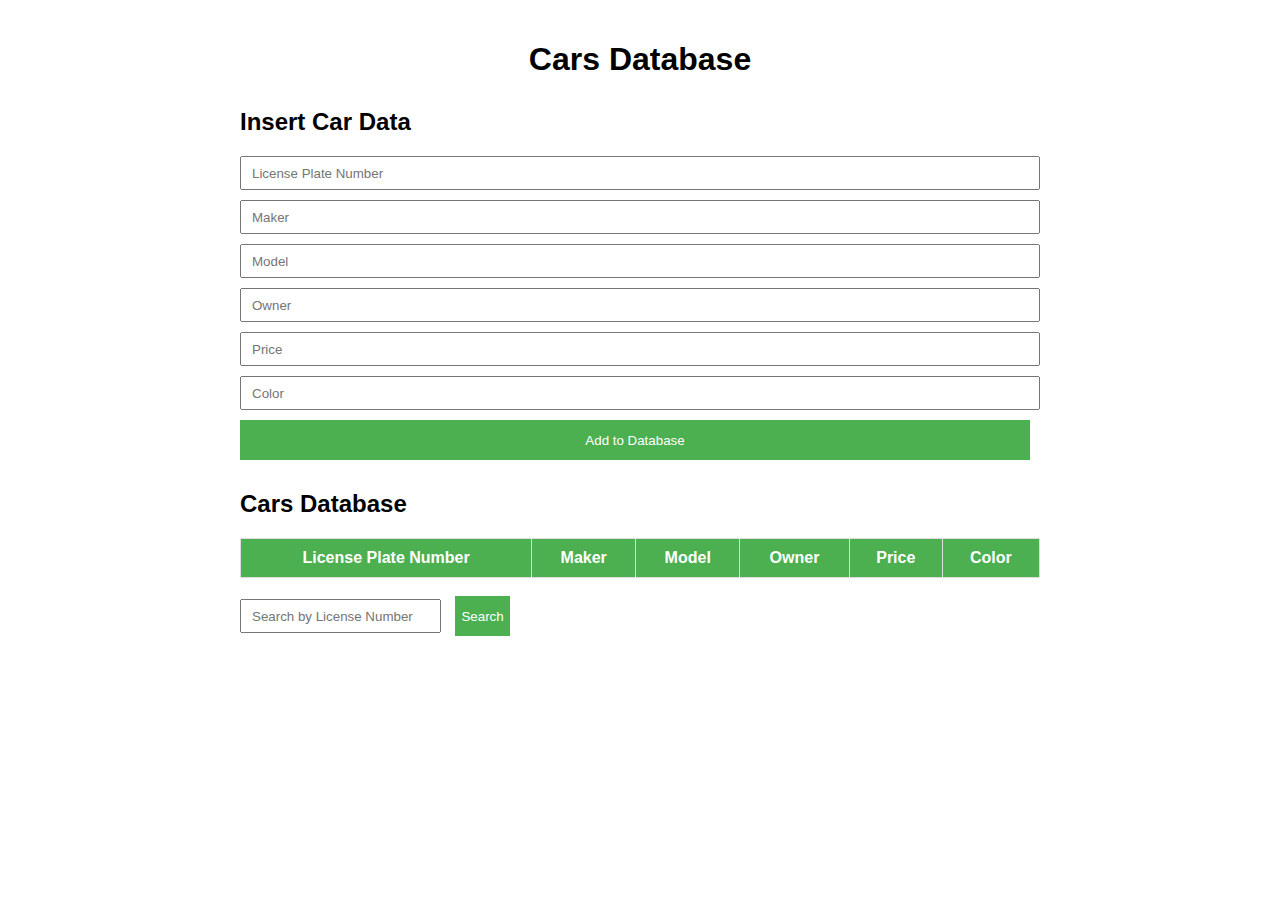
<file: Cars/index.html>
<!DOCTYPE html>
<html lang="en">
<head>
    <meta charset="UTF-8">
    <meta name="viewport" content="width=device-width, initial-scale=1.0">
    <title>Cars Database</title>
    <link rel="stylesheet" href="style.css">
    
</head>
<body>
    <h1>Cars Database</h1>

    <h2>Insert Car Data</h2>
    <form id="car-form">
        <input type="text" id="license-plate" placeholder="License Plate Number" required>
        <input type="text" id="maker" placeholder="Maker" required>
        <input type="text" id="model" placeholder="Model" required>
        <input type="text" id="owner" placeholder="Owner" required>
        <input type="number" id="price" placeholder="Price" required>
        <input type="text" id="color" placeholder="Color" required>
        <button type="add_to_base">Add to Database</button>
      </form>

<h2>Cars Database</h2>  
    <table id="car-table">
        <thead>
          <tr>
            <th>License Plate Number</th>
            <th>Maker</th>
            <th>Model</th>
            <th>Owner</th>
            <th>Price</th>
            <th>Color</th>
          </tr>
        </thead>
        <tbody id="car-table-body"></tbody>
      </table> <br>

      <input type="text" id="search-input" placeholder="Search by License Number">
    <button id="search-button">Search</button> <br> <br>
      
<script src="script.js"></script></body>
</html>
</file>
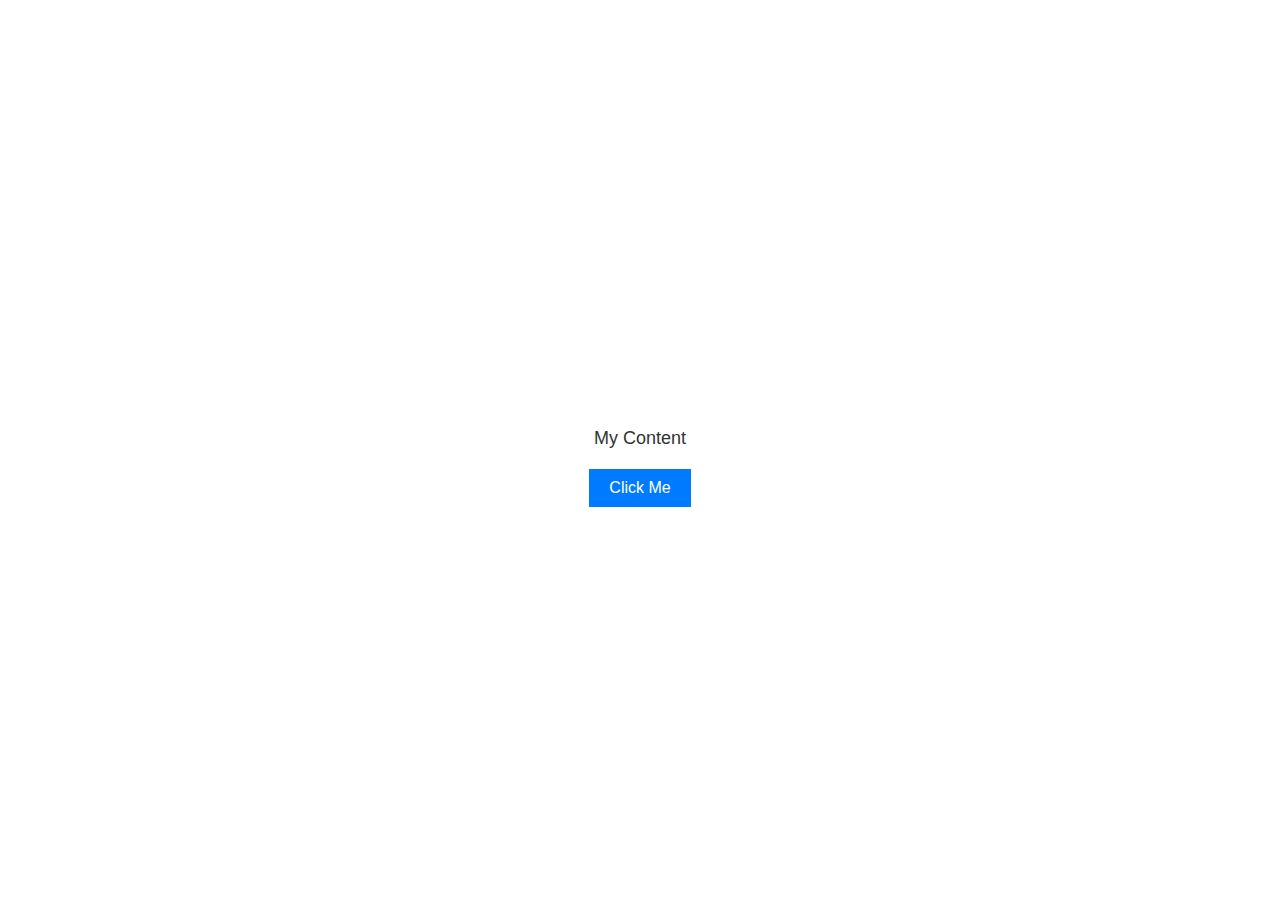
<file: Basic_Dom/basic_dom1/index.html>
<!DOCTYPE html>
<html lang="en">
  <head>
    <meta charset="UTF-8" />
    <meta name="viewport" content="width=device-width, initial-scale=1.0" />
    <title>Basic DOM</title>
    <link rel="stylesheet" href="style.css" />
  </head>
  <body>
    <p id="myContent">My Content</p>
    <button onclick="updateContent()">Click Me</button>

    <script src="script.js"></script>
  </body>
</html>
</file>
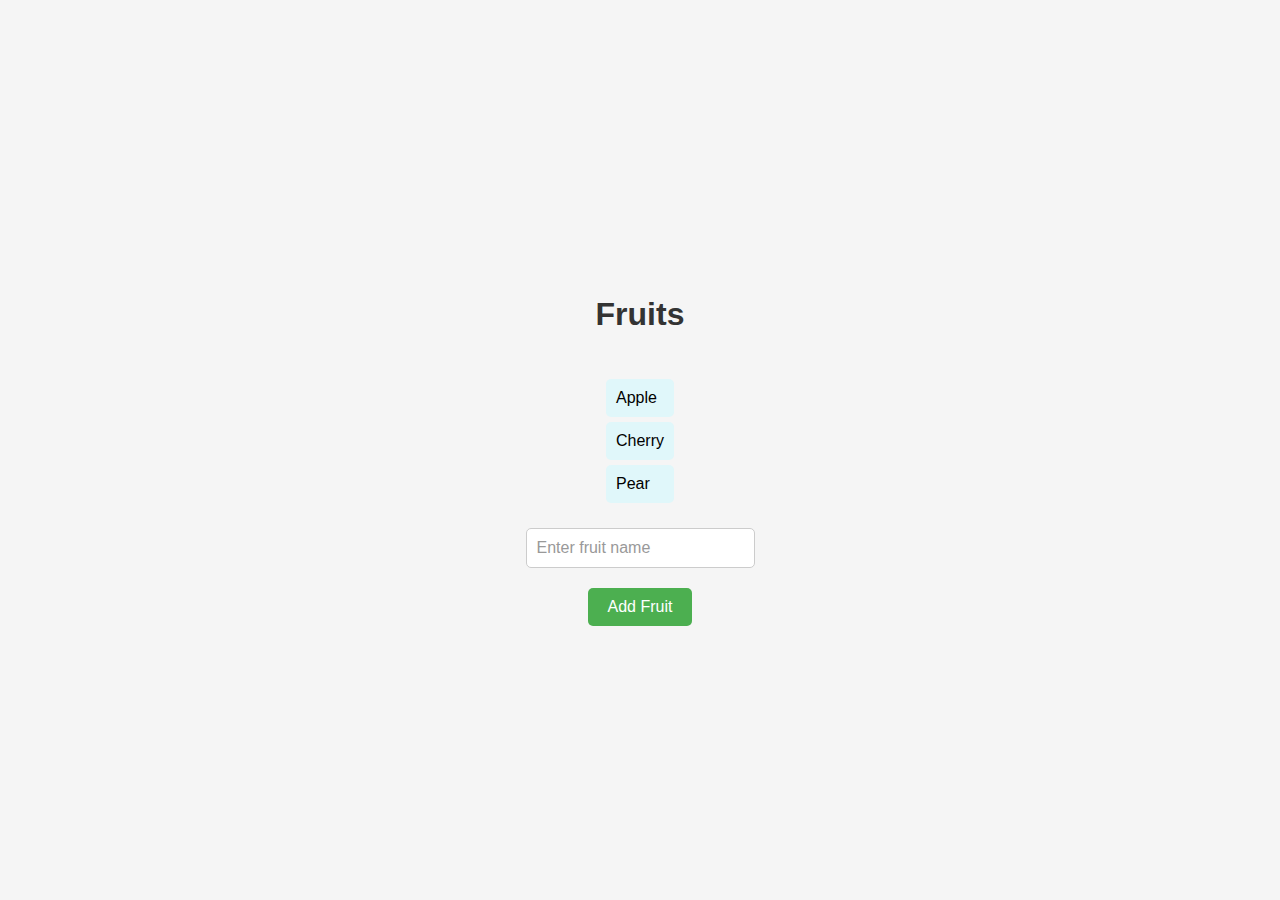
<file: Basic_Dom/basic_dom2/index.html>
<!DOCTYPE html>
<html lang="en">
  <head>
    <meta charset="UTF-8" />
    <meta name="viewport" content="width=device-width, initial-scale=1.0" />
    <title>Basic DOM 2</title>
    <link rel="stylesheet" href="style.css"/>
  </head>
  <body>
    <h1>Fruits</h1>
    <ul id="fruitList">
      <li>Apple</li>
      <li>Cherry</li>
      <li>Pear</li>
    </ul>
    <input type="text" id="fruitInput" placeholder="Enter fruit name" />
    <button id="addFruitBtn">Add Fruit</button>
    <script src="script.js"></script>
  </body>
</html>
</file>
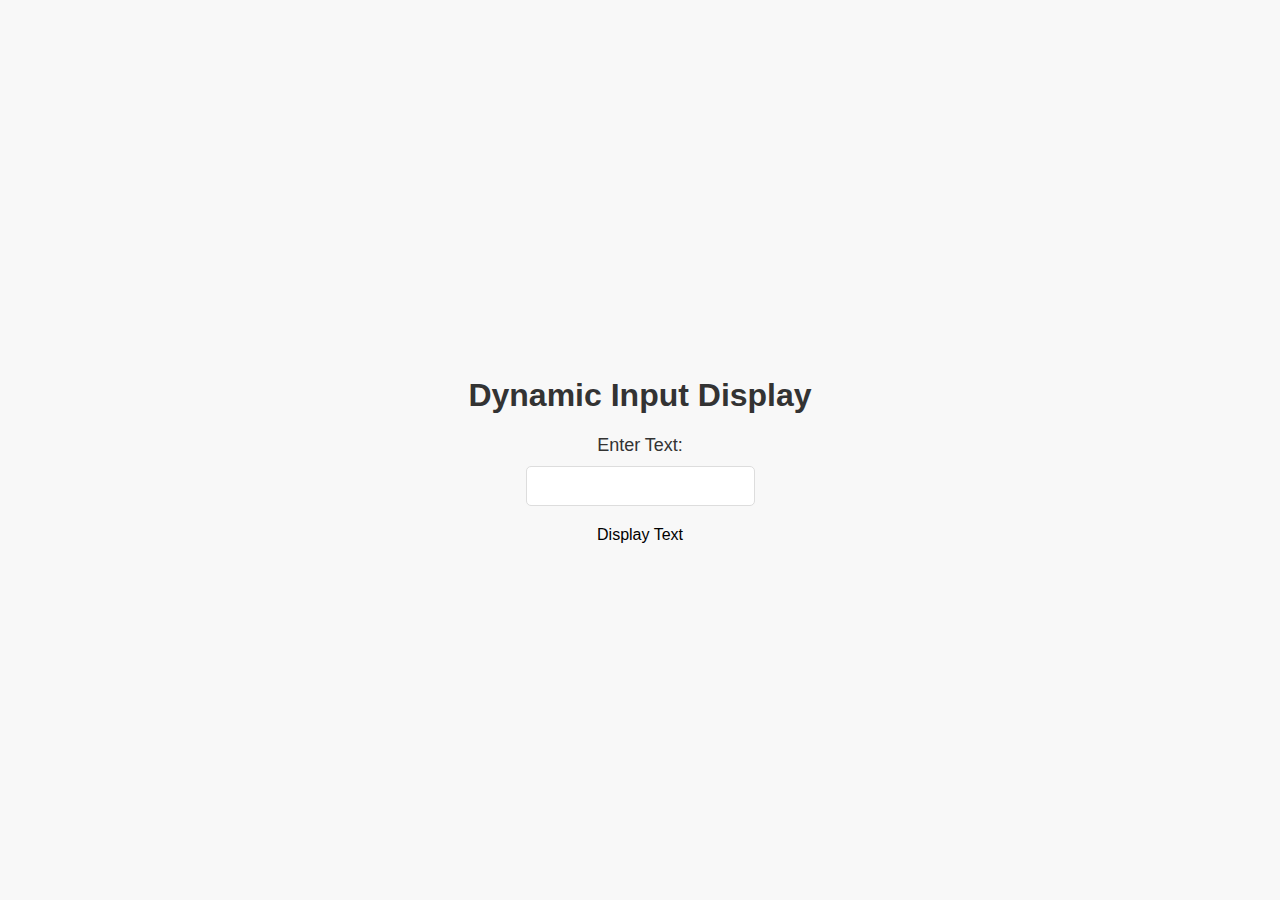
<file: Basic_Dom/basic_dom3/index.html>
<!DOCTYPE html>
<html lang="en">
  <head>
    <meta charset="UTF-8" />
    <meta name="viewport" content="width=device-width, initial-scale=1.0" />
    <title>Dynamic Input Display</title>
    <link rel="stylesheet" href="style.css" />
  </head>
  <body>
    <h1>Dynamic Input Display</h1>
    <label for="userInput">Enter Text: </label>
    <input type="text" id="userInput" />
    <div id="displayText">Display Text</div>
    <script src="script.js"></script>
  </body>
</html>
</file>
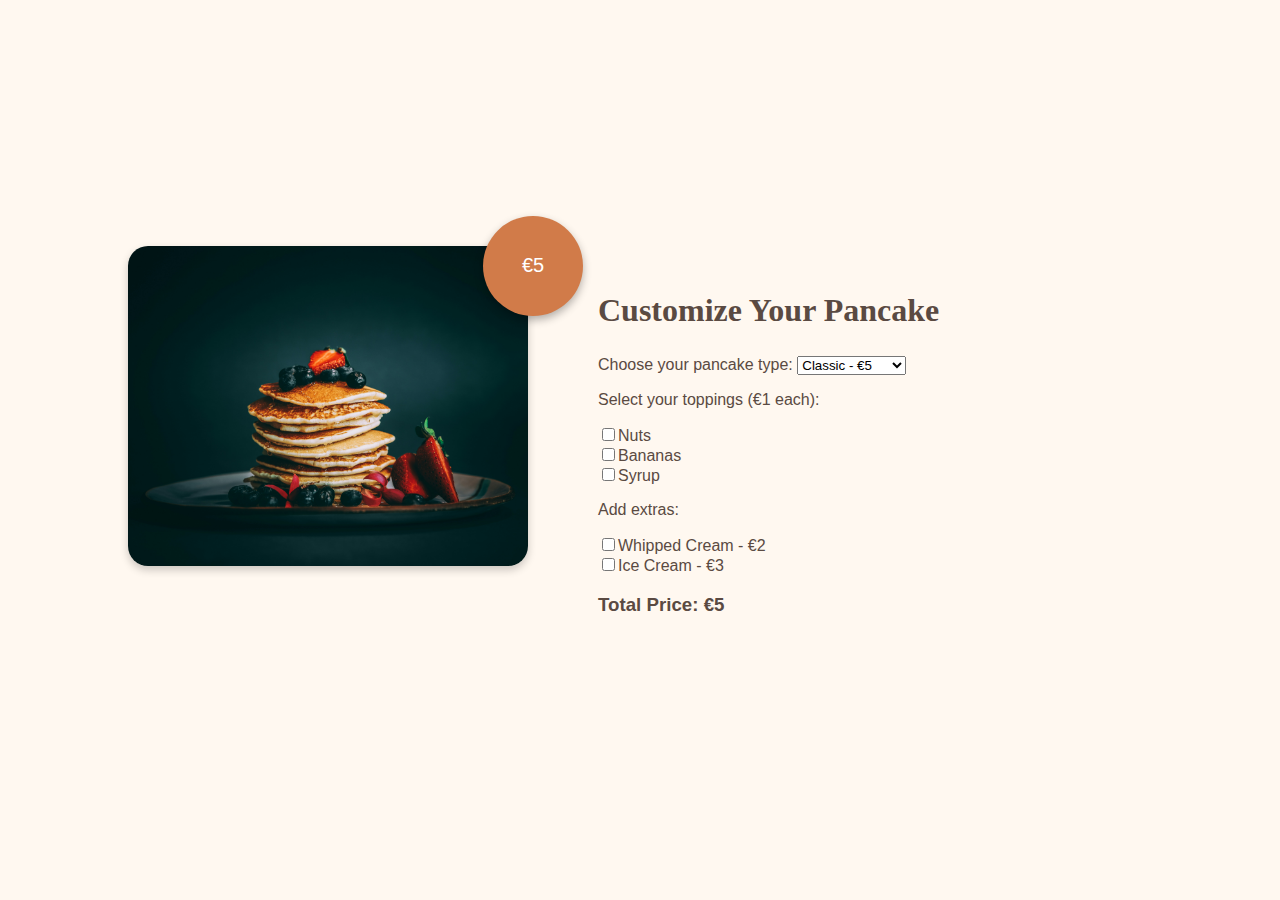
<file: Basic_Dom/basic_dom4/index.html>
<!DOCTYPE html>
<html lang="en">
  <head>
    <meta charset="UTF-8" />
    <title>Pancake Maker</title>
    <link rel="stylesheet" href="style.css" />
  </head>
  <body>
    <div class="container">
      <div class="image-container">
        <img src="images/pancake.jpeg" alt="Delicious pancakes" />
        <div class="price-banner"><span id="totalPriceBanner">€5</span></div>
      </div>
      <div class="form-container">
        <h2>Customize Your Pancake</h2>
        <div class="customization-section">
          <label for="type">Choose your pancake type:</label>
          <select id="type">
            <option value="5">Classic - €5</option>
            <option value="6">Chocolate - €6</option>
            <option value="7">Blueberry - €7</option>
          </select>
        </div>
        <div class="customization-section toppings">
          <p>Select your toppings (€1 each):</p>
          <label for="nuts">
            <input type="checkbox" id="nuts" value="1" />Nuts <br />
          </label>
          <label for="bananas">
            <input type="checkbox" id="bananas" value="1" />Bananas<br />
          </label>
          <label for="syrup">
            <input type="checkbox" id="syrup" value="1" />Syrup<br />
          </label>
        </div>
        <div class="customization-section">
          <p>Add extras:</p>
          <label for="whippedCream">
            <input type="checkbox" id="whippedCream" value="2" />Whipped Cream -
          </label>
          €2<br />
          <label for="iceCream">
            <input type="checkbox" id="iceCream" value="3" />Ice Cream - €3<br />
          </label>
        </div>
        <div class="price-display">
          <h3>Total Price: <span id="totalPriceDisplay">€5</span></h3>
        </div>
      </div>
    </div>
    <script src="script.js"></script>
  </body>
</html>
</file>
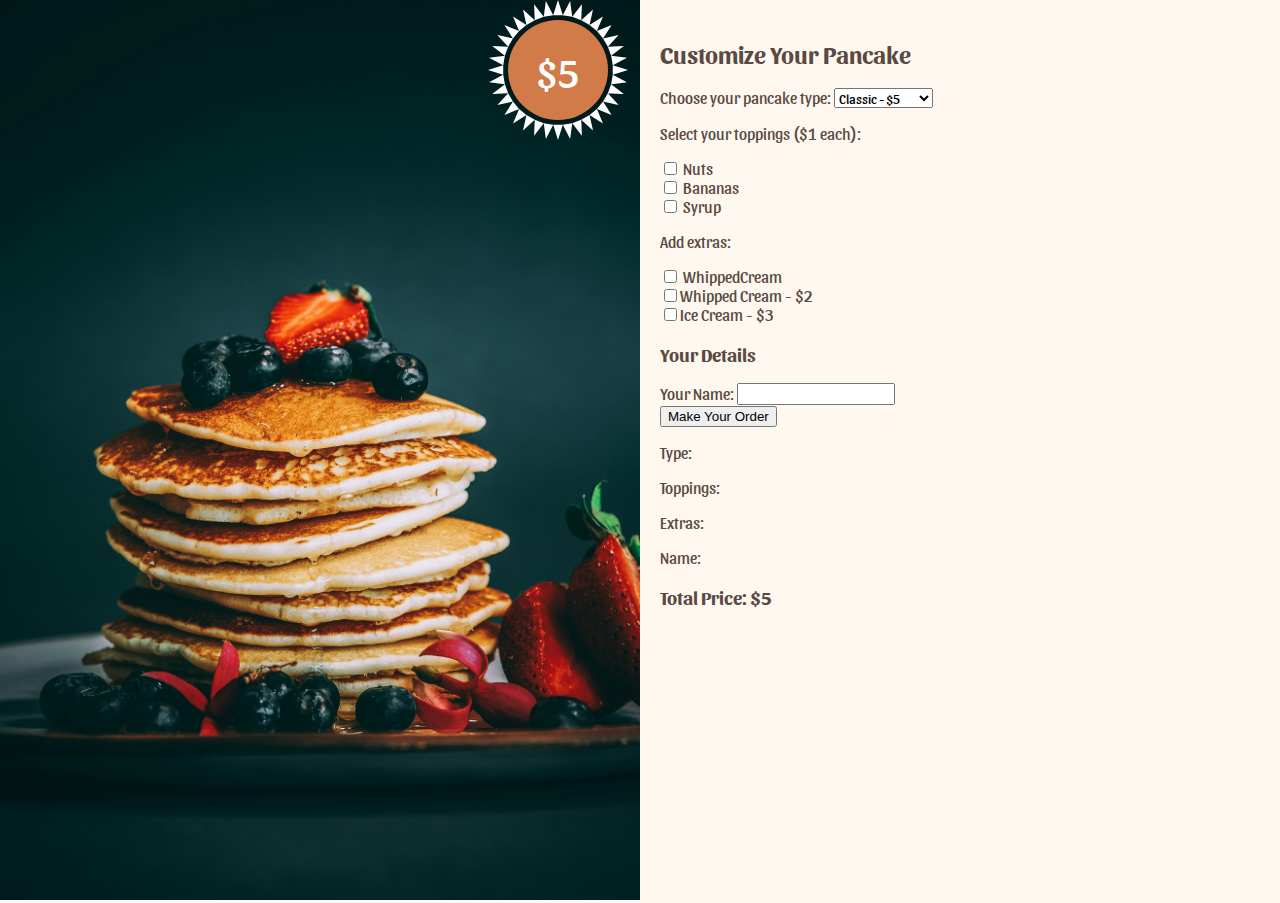
<file: Basic_Dom/basic_dom4_by_Margit/index.html>
<!DOCTYPE html>
<html lang="en">
  <head>
    <meta charset="UTF-8" />
    <title>Pancake Maker</title>
    <link rel="preconnect" href="https://fonts.googleapis.com" />
    <link rel="preconnect" href="https://fonts.gstatic.com" crossorigin />
    <link
      href="https://fonts.googleapis.com/css2?family=Sansita:ital,wght@0,400;0,700;0,800;0,900;1,400;1,700;1,800;1,900&display=swap"
      rel="stylesheet"
    />

    <link rel="stylesheet" href="style.css" />
  </head>
  <body>
    <div class="container">
      <div class="image-container">
        <img src="images/pancake.jpeg" alt="Delicious pancakes" />
        <div class="price-banner"><span id="totalPrice">$5</span></div>
      </div>
      <div class="form-container">
        <h2>Customize Your Pancake</h2>
        <div class="customization-section">
          <label for="type">Choose your pancake type:</label>
          <select id="type">
            <option value="5">Classic - $5</option>
            <option value="6">Chocolate - $6</option>
            <option value="7">Blueberry - $7</option>
          </select>
        </div>
        <div class="customization-section">
          <p>Select your toppings ($1 each):</p>
          <div>
            <input
              type="checkbox"
              id="nuts"
              value="1"
              data-name="Syrup"
              data-category="toppings"
            />
            <label for="nuts">Nuts</label>
          </div>
          <div>
            <input type="checkbox" id="bananas" value="1" />
            <label for="bananas">Bananas</label>
          </div>
          <div>
            <input type="checkbox" id="syrup" value="1" />
            <label for="syrup">Syrup</label>
          </div>
        </div>
        <div class="customization-section">
          <div>
            <p>Add extras:</p>
            <div>
              <input
                type="checkbox"
                id="whippedCream"
                value="2"
                data-name="whippedCream"
                data-category="extras"
              />

              <label for="whippedCream">WhippedCream</label>
            </div>
            <input type="checkbox" id="whippedCream" value="2" />Whipped Cream -
            $2
          </div>
          <div>
            <input type="checkbox" id="iceCream" value="3" />Ice Cream - $3
          </div>
          <div>
            <h3>Your Details</h3>
            <div>
              <label for="customerName">Your Name:</label>
              <input type="text" id="customerName" />
            </div>
            <div>
              <button>Make Your Order</button>
            </div>
          </div>
        </div>
        <div class="order">
          <p>Type: <span id="order_type"></span></p>
          <p>Toppings: <span id="order_toppings"></span></p>
          <p>Extras: <span id="order_extras"></span></p>
          <p>Name: <span id="order_name"></span></p>
        </div>
        <div class="price-display">
          <h3>Total Price: <span id="totalPrice">$5</span></h3>
        </div>
      </div>
    </div>
    <script src="script.js"></script>
  </body>
</html>
</file>
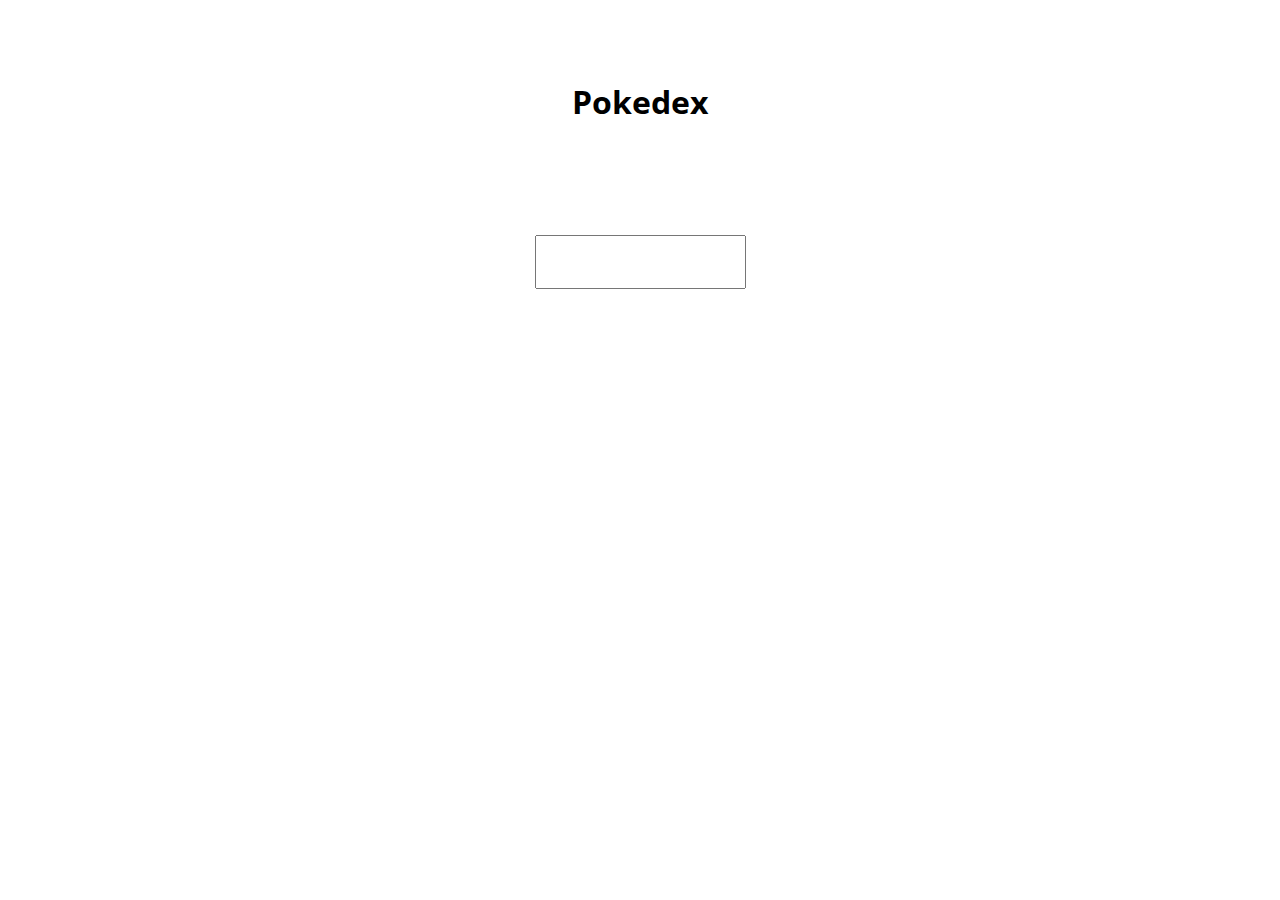
<file: Json_File/Pokémon/index.html>
<!DOCTYPE html>
<html lang="en">
  <head>
    <meta charset="UTF-8" />
    <meta http-equiv="X-UA-Compatible" content="IE=edge" />
    <meta name="viewport" content="width=device-width, initial-scale=1.0" />
    <link rel="stylesheet" href="style.css" />
    <title>API testing</title>
  </head>
  <body>
    <div class="container">
      <h1>Pokedex</h1>
      <input id="search" type="text" />

      <div class="data"></div>
    </div>
    <script src="script.js"></script>
  </body>
</html>
</file>
<file: Cars/style.css>
body {
    font-family: Arial, sans-serif;
    max-width: 800px;
    margin: 0 auto;
    padding: 20px;
  }
  
  h1 {
    text-align: center;
    margin-bottom: 30px;
  }
  
  form {
    display: flex;
    flex-wrap: wrap;
    margin-bottom: 20px;
  }
  
  input,
  button {
    flex-basis: calc(100% - 10px);
    margin-bottom: 10px;
  }

  input[type="text"],
  input[type="number"] {
    height: 30px;
    padding: 0 10px;
  }
  
  button {
    height: 40px;
    background-color: #4CAF50;
    color: white;
    border: none;
    cursor: pointer;
  }
  
  button:hover {
    background-color: #45a049;
  }
  
  #search-input {
    flex-basis: calc(50% - 5px);
    margin-right: 10px;
  }
  
  #search-button {
    flex-basis: calc(50% - 5px);
  }
  
  table {
    width: 100%;
    border-collapse: collapse;
  }
  
  th,
  td {
    padding: 10px;
    border: 1px solid #ddd;
  }
  
  th {
    background-color: #4CAF50;
    color: white;
  }
  
  tr:nth-child(even) {
    background-color: #f2f2f2; }
</file>
<file: Basic_Dom/basic_dom1/style.css>
body {
    font-family: Arial, Helvetica, sans-serif;
    display: flex;
    flex-direction: column;
    align-items: center;
    justify-content: center;
    height: 100vh;
    margin: o;
}

#myContent {
    font-size: 18px;
    color: #333;
    margin-bottom: 20px;
}

button {
    padding: 10px 20px;
    font-size: 16px;
    background-color: #007bff;
    color: #fff;
    border: none;
    cursor: pointer;
    transition: background-color 0.3s;
}

button:hover {
    background-color: #0056b3;
}
</file>
<file: Basic_Dom/basic_dom2/style.css>
body {
    font-family: 'Roboto', sans-serif;
    background-color: #f5f5f5;
    margin: 0;
    padding: 0;
    display: flex;
    flex-direction: column;
    align-items: center;
    justify-content: center;
    height: 100vh;
}

h1 {
    color: #333;
    text-align: center;
}

#fruitList {
    list-style: none;
    padding: 0;
    margin: 20px 0;
}

#fruitList li {
    background-color: #e0f7fa;
    border-radius: 5px;
    padding: 10px;
    margin: 5px 0;
    display: flex;
    justify-content: space-between;
    align-items: center;
}

#fruitList li:hover {
    background-color: #b2ebf2;
    transition: background-color 0.3s;
} 

input {
    padding: 10px;
    font-size: 16px;
    border: 1px solid #ccc;
    border-radius: 5px;
    margin-bottom: 20px;
}

button {
    padding: 10px 20px;
    font-size: 16px;
    background-color: #4caf50;
    color: #fff;
    border: none;
    border-radius: 5px;
    cursor: pointer;
    transition: background-color 0.3s;
}

button:hover {
    background-color: #45a049;
}

#fruitInput::placeholder {
    color: #999;
}

#fruitInput:focus {
    border-color: #4caf50;
}
</file>
<file: Basic_Dom/basic_dom3/style.css>
body {
    font-family: Arial, Helvetica, sans-serif;
    background-color: #f8f8f8;
    margin: 0;
    padding: 0;
    display: flex;
    flex-direction: column;
    align-items: center;
    justify-content: center;
    height: 100vh;
}

h1 {
    color: #333;
}

label {
    font-size: 18px;
    color: #333;
    margin-bottom: 10px;
}

input {
    padding: 10px;
    font-size: 16px;
    border: 1px solid #ddd;
    border-radius: 5px;
    margin-bottom: 20px;
}

#displayText {
    transition: color 0.3s;
}

input:hover, input:focus {
    border-color: #007bff;
}

#displayText:hover {
    color: #0056b3;
}
</file>
<file: Basic_Dom/basic_dom4/style.css>
@import url('https://fonts.googleapis.com/css2?family=Playfair+Display:wght@400;700&family=Poppins:wght@400;700&display=swap');
body {
  font-family: 'popins',sans-serif;
  background-color: #fff8f0;
  color: #5a4a42;
  display: flex;
  justify-content: center;
  align-items: center;
  height: 100vh;
  margin: 0;
}

h2{
  font-family: 'playfair';
  font-size: 32px;
  font-weight:700;
}

.container {
  display: flex;
  align-items: flex-start;
  justify-content: center;
  width: 80%;
}

.image-container {
  position: relative;
  flex: 1;
  max-width: 450px;
}

.image-container img {
  width: 100%;
  max-width: 400px;
  border-radius: 20px;
  box-shadow: 0 4px 8px rgba(0, 0, 0, 0.2);
}

.form-container {
  flex: 1;
  padding: 20px;
}

.price-banner {
  position: absolute;
  top: -30px;
  right: -5px;
  /* transform: translateX(-50%); */
  background-color: #d17b49;
  color: white;
  border-radius: 50%;
  width: 100px;
  height: 100px;
  display: flex;
  justify-content: center;
  align-items: center;
  font-size: 20px;
  box-shadow: 0 4px 8px rgba(0, 0, 0, 0.3);
}

 .animate {
  animation: priceChanged .5s ease-out;
}
/*
@keyframes priceChanged {
  0% {
    transform: translateY(-100%);
    opacity: 0;
  }
  50% {
    opacity: 1;
  }
  100% {
    transform: translateY(0);
    opacity: 0;
  }
} */
@keyframes priceChanged {
  0% {
    transform: translateY(-100%) scale(0.5);
    opacity: 0;
  }
  50% {
    opacity: 1;
    transform: translateY(0) scale(2.5);
  }
  100% {
    transform: translateY(10) scale(1);
    opacity: 0;
  }
}

/* Styles for screens with a width between 650px and 1180px */
@media screen and (min-width: 650px) and (max-width: 1180px) {
 
  .price-banner {
    position: absolute;
    top: -40px;
    right: -25px;
    /* transform: translateX(-50%); */
  }

}
</file>
<file: Basic_Dom/basic_dom4_by_Margit/style.css>
body {
    font-family: 'Sansita', sans-serif;
    background-color: #fff8f0;
    color: #5a4a42;
    display: flex;
    justify-content: center;
    align-items: center;
    height: 100vh;
    margin: 0;
  }
  input,
  select {
    font-family: 'Sansita', sans-serif;
  }
  
  .container {
    display: flex;
    align-items: flex-start;
    justify-content: center;
    width: 100%;
  }
  
  .image-container {
    height: 100vh;
    width: 50vw;
    position: relative;
  }
  .image-container img {
    width: 100%;
    height: 100vh;
    object-fit: cover;
  }
  
  .form-container {
    flex: 1;
    padding: 20px;
  }
  
  .price-banner {
    position: absolute;
    top: 20px;
    right: 5%;
    background-color: #d17b49;
    color: white;
    border-radius: 50%;
    width: 100px;
    height: 100px;
    display: flex;
    justify-content: center;
    align-items: center;
    font-size: 40px;
    box-shadow: 0 4px 8px rgba(0, 0, 0, 0.3);
  }
  
  /* banner extra: https://codepen.io/thebabydino/pen/XWJaXRp */
  
  .price-banner::after {
    clip-path: polygon(
      100% 50%,
      calc(50% + calc(50% - 0.375em) * 0.99619)
        calc(50% + calc(50% - 0.375em) * 0.08716),
      calc(50% + calc(50% - 0.375em) * 0.99619)
        calc(50% + calc(50% - 0.375em) * -0.08716),
      100% 50%,
      100% 50%,
      99.24039% 58.68241%,
      calc(50% + calc(50% - 0.375em) * 0.96593)
        calc(50% + calc(50% - 0.375em) * 0.25882),
      calc(50% + calc(50% - 0.375em) * 0.99619)
        calc(50% + calc(50% - 0.375em) * 0.08716),
      99.24039% 58.68241%,
      100% 50%,
      96.98463% 67.10101%,
      calc(50% + calc(50% - 0.375em) * 0.90631)
        calc(50% + calc(50% - 0.375em) * 0.42262),
      calc(50% + calc(50% - 0.375em) * 0.96593)
        calc(50% + calc(50% - 0.375em) * 0.25882),
      96.98463% 67.10101%,
      100% 50%,
      93.30127% 75%,
      calc(50% + calc(50% - 0.375em) * 0.81915)
        calc(50% + calc(50% - 0.375em) * 0.57358),
      calc(50% + calc(50% - 0.375em) * 0.90631)
        calc(50% + calc(50% - 0.375em) * 0.42262),
      93.30127% 75%,
      100% 50%,
      88.30222% 82.13938%,
      calc(50% + calc(50% - 0.375em) * 0.70711)
        calc(50% + calc(50% - 0.375em) * 0.70711),
      calc(50% + calc(50% - 0.375em) * 0.81915)
        calc(50% + calc(50% - 0.375em) * 0.57358),
      88.30222% 82.13938%,
      100% 50%,
      82.13938% 88.30222%,
      calc(50% + calc(50% - 0.375em) * 0.57358)
        calc(50% + calc(50% - 0.375em) * 0.81915),
      calc(50% + calc(50% - 0.375em) * 0.70711)
        calc(50% + calc(50% - 0.375em) * 0.70711),
      82.13938% 88.30222%,
      100% 50%,
      75% 93.30127%,
      calc(50% + calc(50% - 0.375em) * 0.42262)
        calc(50% + calc(50% - 0.375em) * 0.90631),
      calc(50% + calc(50% - 0.375em) * 0.57358)
        calc(50% + calc(50% - 0.375em) * 0.81915),
      75% 93.30127%,
      100% 50%,
      67.10101% 96.98463%,
      calc(50% + calc(50% - 0.375em) * 0.25882)
        calc(50% + calc(50% - 0.375em) * 0.96593),
      calc(50% + calc(50% - 0.375em) * 0.42262)
        calc(50% + calc(50% - 0.375em) * 0.90631),
      67.10101% 96.98463%,
      100% 50%,
      58.68241% 99.24039%,
      calc(50% + calc(50% - 0.375em) * 0.08716)
        calc(50% + calc(50% - 0.375em) * 0.99619),
      calc(50% + calc(50% - 0.375em) * 0.25882)
        calc(50% + calc(50% - 0.375em) * 0.96593),
      58.68241% 99.24039%,
      100% 50%,
      50% 100%,
      calc(50% + calc(50% - 0.375em) * -0.08716)
        calc(50% + calc(50% - 0.375em) * 0.99619),
      calc(50% + calc(50% - 0.375em) * 0.08716)
        calc(50% + calc(50% - 0.375em) * 0.99619),
      50% 100%,
      100% 50%,
      41.31759% 99.24039%,
      calc(50% + calc(50% - 0.375em) * -0.25882)
        calc(50% + calc(50% - 0.375em) * 0.96593),
      calc(50% + calc(50% - 0.375em) * -0.08716)
        calc(50% + calc(50% - 0.375em) * 0.99619),
      41.31759% 99.24039%,
      100% 50%,
      32.89899% 96.98463%,
      calc(50% + calc(50% - 0.375em) * -0.42262)
        calc(50% + calc(50% - 0.375em) * 0.90631),
      calc(50% + calc(50% - 0.375em) * -0.25882)
        calc(50% + calc(50% - 0.375em) * 0.96593),
      32.89899% 96.98463%,
      100% 50%,
      25% 93.30127%,
      calc(50% + calc(50% - 0.375em) * -0.57358)
        calc(50% + calc(50% - 0.375em) * 0.81915),
      calc(50% + calc(50% - 0.375em) * -0.42262)
        calc(50% + calc(50% - 0.375em) * 0.90631),
      25% 93.30127%,
      100% 50%,
      17.86062% 88.30222%,
      calc(50% + calc(50% - 0.375em) * -0.70711)
        calc(50% + calc(50% - 0.375em) * 0.70711),
      calc(50% + calc(50% - 0.375em) * -0.57358)
        calc(50% + calc(50% - 0.375em) * 0.81915),
      17.86062% 88.30222%,
      100% 50%,
      11.69778% 82.13938%,
      calc(50% + calc(50% - 0.375em) * -0.81915)
        calc(50% + calc(50% - 0.375em) * 0.57358),
      calc(50% + calc(50% - 0.375em) * -0.70711)
        calc(50% + calc(50% - 0.375em) * 0.70711),
      11.69778% 82.13938%,
      100% 50%,
      6.69873% 75%,
      calc(50% + calc(50% - 0.375em) * -0.90631)
        calc(50% + calc(50% - 0.375em) * 0.42262),
      calc(50% + calc(50% - 0.375em) * -0.81915)
        calc(50% + calc(50% - 0.375em) * 0.57358),
      6.69873% 75%,
      100% 50%,
      3.01537% 67.10101%,
      calc(50% + calc(50% - 0.375em) * -0.96593)
        calc(50% + calc(50% - 0.375em) * 0.25882),
      calc(50% + calc(50% - 0.375em) * -0.90631)
        calc(50% + calc(50% - 0.375em) * 0.42262),
      3.01537% 67.10101%,
      100% 50%,
      0.75961% 58.68241%,
      calc(50% + calc(50% - 0.375em) * -0.99619)
        calc(50% + calc(50% - 0.375em) * 0.08716),
      calc(50% + calc(50% - 0.375em) * -0.96593)
        calc(50% + calc(50% - 0.375em) * 0.25882),
      0.75961% 58.68241%,
      100% 50%,
      0% 50%,
      calc(50% + calc(50% - 0.375em) * -0.99619)
        calc(50% + calc(50% - 0.375em) * -0.08716),
      calc(50% + calc(50% - 0.375em) * -0.99619)
        calc(50% + calc(50% - 0.375em) * 0.08716),
      0% 50%,
      100% 50%,
      0.75961% 41.31759%,
      calc(50% + calc(50% - 0.375em) * -0.96593)
        calc(50% + calc(50% - 0.375em) * -0.25882),
      calc(50% + calc(50% - 0.375em) * -0.99619)
        calc(50% + calc(50% - 0.375em) * -0.08716),
      0.75961% 41.31759%,
      100% 50%,
      3.01537% 32.89899%,
      calc(50% + calc(50% - 0.375em) * -0.90631)
        calc(50% + calc(50% - 0.375em) * -0.42262),
      calc(50% + calc(50% - 0.375em) * -0.96593)
        calc(50% + calc(50% - 0.375em) * -0.25882),
      3.01537% 32.89899%,
      100% 50%,
      6.69873% 25%,
      calc(50% + calc(50% - 0.375em) * -0.81915)
        calc(50% + calc(50% - 0.375em) * -0.57358),
      calc(50% + calc(50% - 0.375em) * -0.90631)
        calc(50% + calc(50% - 0.375em) * -0.42262),
      6.69873% 25%,
      100% 50%,
      11.69778% 17.86062%,
      calc(50% + calc(50% - 0.375em) * -0.70711)
        calc(50% + calc(50% - 0.375em) * -0.70711),
      calc(50% + calc(50% - 0.375em) * -0.81915)
        calc(50% + calc(50% - 0.375em) * -0.57358),
      11.69778% 17.86062%,
      100% 50%,
      17.86062% 11.69778%,
      calc(50% + calc(50% - 0.375em) * -0.57358)
        calc(50% + calc(50% - 0.375em) * -0.81915),
      calc(50% + calc(50% - 0.375em) * -0.70711)
        calc(50% + calc(50% - 0.375em) * -0.70711),
      17.86062% 11.69778%,
      100% 50%,
      25% 6.69873%,
      calc(50% + calc(50% - 0.375em) * -0.42262)
        calc(50% + calc(50% - 0.375em) * -0.90631),
      calc(50% + calc(50% - 0.375em) * -0.57358)
        calc(50% + calc(50% - 0.375em) * -0.81915),
      25% 6.69873%,
      100% 50%,
      32.89899% 3.01537%,
      calc(50% + calc(50% - 0.375em) * -0.25882)
        calc(50% + calc(50% - 0.375em) * -0.96593),
      calc(50% + calc(50% - 0.375em) * -0.42262)
        calc(50% + calc(50% - 0.375em) * -0.90631),
      32.89899% 3.01537%,
      100% 50%,
      41.31759% 0.75961%,
      calc(50% + calc(50% - 0.375em) * -0.08716)
        calc(50% + calc(50% - 0.375em) * -0.99619),
      calc(50% + calc(50% - 0.375em) * -0.25882)
        calc(50% + calc(50% - 0.375em) * -0.96593),
      41.31759% 0.75961%,
      100% 50%,
      50% 0%,
      calc(50% + calc(50% - 0.375em) * 0.08716)
        calc(50% + calc(50% - 0.375em) * -0.99619),
      calc(50% + calc(50% - 0.375em) * -0.08716)
        calc(50% + calc(50% - 0.375em) * -0.99619),
      50% 0%,
      100% 50%,
      58.68241% 0.75961%,
      calc(50% + calc(50% - 0.375em) * 0.25882)
        calc(50% + calc(50% - 0.375em) * -0.96593),
      calc(50% + calc(50% - 0.375em) * 0.08716)
        calc(50% + calc(50% - 0.375em) * -0.99619),
      58.68241% 0.75961%,
      100% 50%,
      67.10101% 3.01537%,
      calc(50% + calc(50% - 0.375em) * 0.42262)
        calc(50% + calc(50% - 0.375em) * -0.90631),
      calc(50% + calc(50% - 0.375em) * 0.25882)
        calc(50% + calc(50% - 0.375em) * -0.96593),
      67.10101% 3.01537%,
      100% 50%,
      75% 6.69873%,
      calc(50% + calc(50% - 0.375em) * 0.57358)
        calc(50% + calc(50% - 0.375em) * -0.81915),
      calc(50% + calc(50% - 0.375em) * 0.42262)
        calc(50% + calc(50% - 0.375em) * -0.90631),
      75% 6.69873%,
      100% 50%,
      82.13938% 11.69778%,
      calc(50% + calc(50% - 0.375em) * 0.70711)
        calc(50% + calc(50% - 0.375em) * -0.70711),
      calc(50% + calc(50% - 0.375em) * 0.57358)
        calc(50% + calc(50% - 0.375em) * -0.81915),
      82.13938% 11.69778%,
      100% 50%,
      88.30222% 17.86062%,
      calc(50% + calc(50% - 0.375em) * 0.81915)
        calc(50% + calc(50% - 0.375em) * -0.57358),
      calc(50% + calc(50% - 0.375em) * 0.70711)
        calc(50% + calc(50% - 0.375em) * -0.70711),
      88.30222% 17.86062%,
      100% 50%,
      93.30127% 25%,
      calc(50% + calc(50% - 0.375em) * 0.90631)
        calc(50% + calc(50% - 0.375em) * -0.42262),
      calc(50% + calc(50% - 0.375em) * 0.81915)
        calc(50% + calc(50% - 0.375em) * -0.57358),
      93.30127% 25%,
      100% 50%,
      96.98463% 32.89899%,
      calc(50% + calc(50% - 0.375em) * 0.96593)
        calc(50% + calc(50% - 0.375em) * -0.25882),
      calc(50% + calc(50% - 0.375em) * 0.90631)
        calc(50% + calc(50% - 0.375em) * -0.42262),
      96.98463% 32.89899%,
      100% 50%,
      99.24039% 41.31759%,
      calc(50% + calc(50% - 0.375em) * 0.99619)
        calc(50% + calc(50% - 0.375em) * -0.08716),
      calc(50% + calc(50% - 0.375em) * 0.96593)
        calc(50% + calc(50% - 0.375em) * -0.25882),
      99.24039% 41.31759%,
      100% 50%
    );
  }
  
  .price-banner::after {
    position: absolute;
    top: -0.5em;
    right: -0.5em;
    bottom: -0.5em;
    left: -0.5em;
    background: inherit;
    background: white;
    content: '';
  }
</file>
<file: Json_File/Pokémon/style.css>
@import url('https://fonts.googleapis.com/css2?family=Open+Sans&display=swap');
* {
  margin: 0;
  padding: 0;
  box-sizing: border-box;
}
body {
  background: url('http://source.unsplash.com/pZXg_ObLOM4') no-repeat fixed
    center center/cover;
  font-family: 'Open Sans', sans-serif;
  margin: 5rem;
  text-align: center;
}

h1 {
  text-align: center;
  margin-bottom: 5rem;
}

.data {
  max-width: 1200px;
  margin: 0 auto;
  display: grid;
  grid-template-columns: repeat(6, 1fr);
  gap: 1rem;
  color: white;
}

.data div {
  background-color: rgb(255, 255, 255);
  box-shadow: 0 0 5px rgb(169, 169, 169);
  border-radius: 5px;
  text-align: center;
}
.data div:hover {
  box-shadow: 0 0 10px rgb(99, 99, 99);
}
.data div:hover img {
  filter: saturate(1);
}
.data div:hover h2 {
  background-color: #3b4cca;
}

.data h2 {
  background-color: #464856;
  border-radius: 0 0 5px 5px;
  padding: 1rem;
}

.data img {
  width: 100%;
  height: 200px;
  padding: 1rem;
  filter: saturate(0.1);
}
input {
  padding: 1rem;
  font-family: inherit;
  margin: 2rem auto;
}

div.card {
  background-color: #464856;
}
</file>
